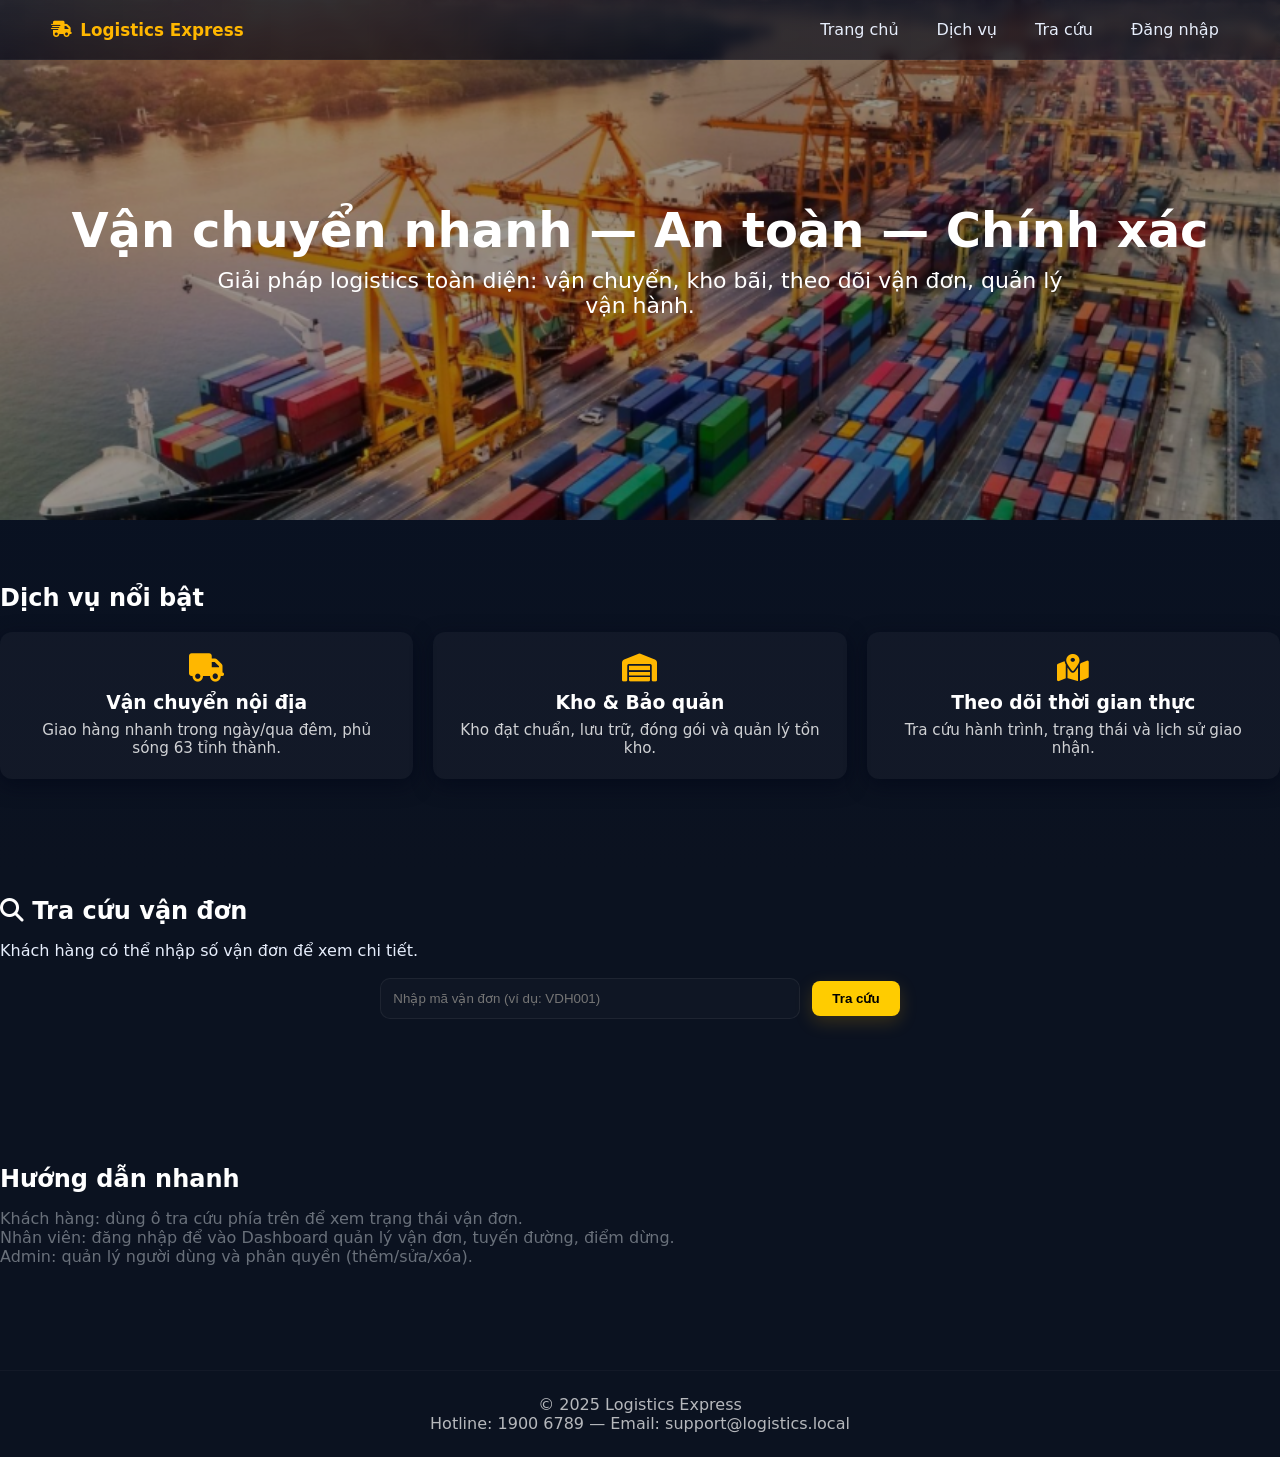
<file: LogisticHTML/index.html>
<!DOCTYPE html>
<html lang="vi">
<head>
  <meta charset="utf-8" />
  <meta name="viewport" content="width=device-width,initial-scale=1" />
  <title>Logistics Express — Trang chủ</title>
  <link rel="stylesheet" href="styles.css" />
  <link rel="stylesheet" href="https://cdnjs.cloudflare.com/ajax/libs/font-awesome/6.5.0/css/all.min.css" />
  
</head>
<body>
  <header class="navbar">
    <div class="container">
      <div class="brand"><i class="fa-solid fa-truck-fast"></i> Logistics Express</div>
      <nav>
        <a href="index.html">Trang chủ</a>
        <a href="#services">Dịch vụ</a>
        <a href="#tracking">Tra cứu</a>
        <div id="authArea" style="display:flex; gap:10px;">
          <a href="login.html" id="btnLogin">Đăng nhập</a>
          <button id="btnLogout" class="hidden">Đăng xuất</button>
          <button id="btnProfile" class="hidden">Hồ sơ</button>
        </div>
      </nav>
    </div>
  </header>

  <main>
    <!-- HERO -->
        <section class="hero">
      <img src="Screenshot 2025-11-26 000851.png" alt="Logistics" />
      <div class="hero-text-overlay">
        <h1>Vận chuyển nhanh — An toàn — Chính xác</h1>
        <p>Giải pháp logistics toàn diện: vận chuyển, kho bãi, theo dõi vận đơn, quản lý vận hành.</p>
      </div>
    </section>

    <!-- SERVICES -->
    <section id="services" class="section services">
      <h2>Dịch vụ nổi bật</h2>
      <div class="cards">
        <div class="card">
          <i class="fa-solid fa-truck"></i>
          <h3>Vận chuyển nội địa</h3>
          <p>Giao hàng nhanh trong ngày/qua đêm, phủ sóng 63 tỉnh thành.</p>
        </div>
        <div class="card">
          <i class="fa-solid fa-warehouse"></i>
          <h3>Kho & Bảo quản</h3>
          <p>Kho đạt chuẩn, lưu trữ, đóng gói và quản lý tồn kho.</p>
        </div>
        <div class="card">
          <i class="fa-solid fa-map-location-dot"></i>
          <h3>Theo dõi thời gian thực</h3>
          <p>Tra cứu hành trình, trạng thái và lịch sử giao nhận.</p>
        </div>
      </div>
    </section>

    <!-- TRACKING -->
    <section id="tracking" class="section tracking">
      <div id="customerActions" class="hidden">
        <button class="btn-primary" onclick="gotoCreateOrder()">Tạo đơn hàng</button>
      </div>
      <h2><i class="fa-solid fa-magnifying-glass"></i> Tra cứu vận đơn</h2>
      <p>Khách hàng có thể nhập số vận đơn để xem chi tiết.</p>

      <div class="tracking-box">
        <input id="trackingInput" placeholder="Nhập mã vận đơn (ví dụ: VDH001)" />
        <button class="btn-primary" id="btnTrack">Tra cứu</button>
      </div>

      <div id="trackingResult" class="tracking-result"></div>
    </section>

    <!-- FAQ -->
    <section class="section about">
      <h2>Hướng dẫn nhanh</h2>
      <ol>
        <li>Khách hàng: dùng ô tra cứu phía trên để xem trạng thái vận đơn.</li>
        <li>Nhân viên: đăng nhập để vào Dashboard quản lý vận đơn, tuyến đường, điểm dừng.</li>
        <li>Admin: quản lý người dùng và phân quyền (thêm/sửa/xóa).</li>
      </ol>
    </section>
  </main>

  <footer class="footer">
    <div class="container">
      <div>© 2025 Logistics Express</div>
      <div>Hotline: 1900 6789 — Email: support@logistics.local</div>
    </div>
  </footer>

  <script src="app.js"></script>
</body>
</html>
</file>
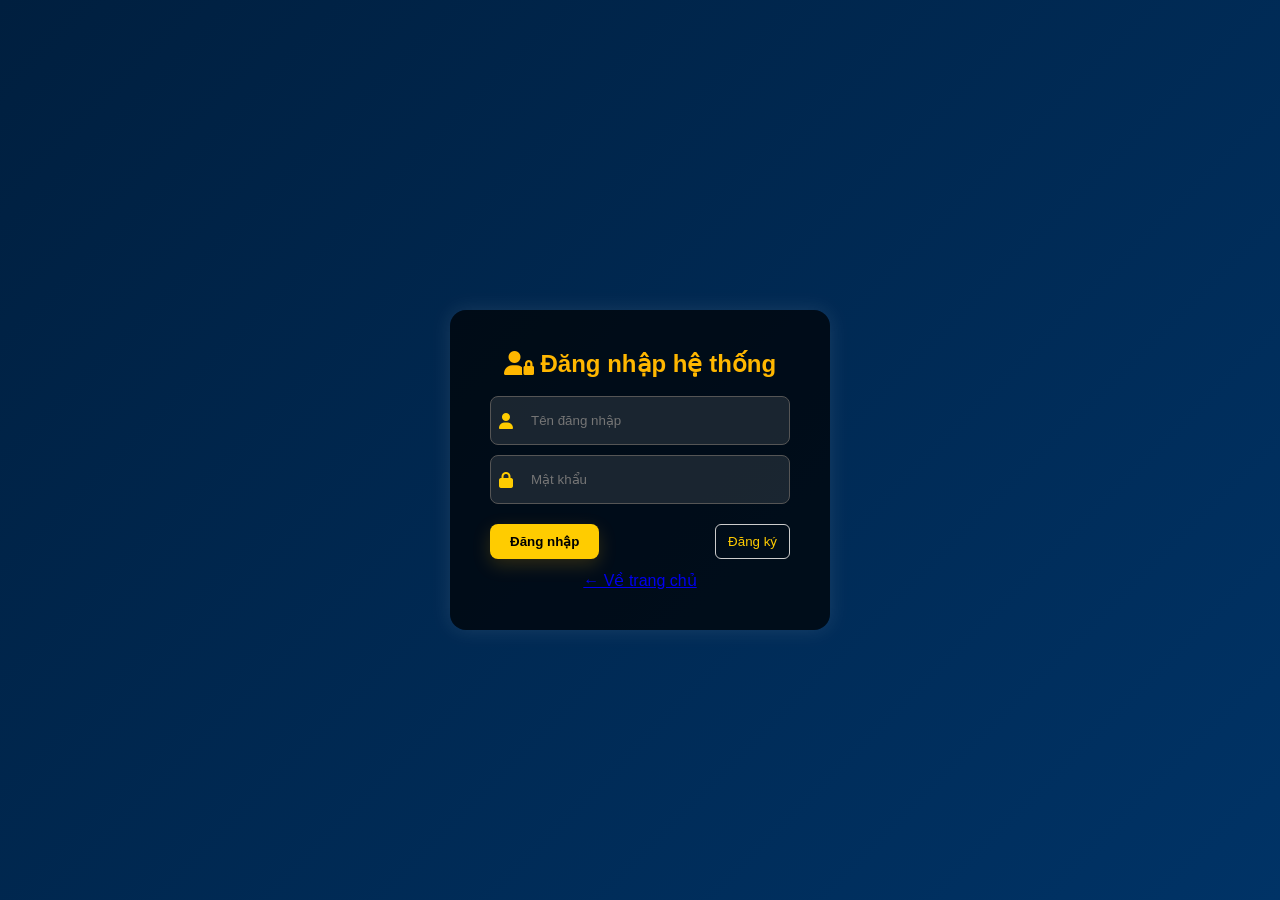
<file: LogisticHTML/admin.html>
<!DOCTYPE html>
<html lang="vi">
<head>
  <meta charset="utf-8" />
  <meta name="viewport" content="width=device-width,initial-scale=1" />
  <title>Admin — Quản lý người dùng</title>
  <link rel="stylesheet" href="styles.css" />
  <link rel="stylesheet" href="https://cdnjs.cloudflare.com/ajax/libs/font-awesome/6.5.0/css/all.min.css"/>
</head>
<body>
  <header class="navbar">
    <div class="container">
      <div class="brand"><i class="fa-solid fa-user-shield"></i> Admin Panel</div>
      <nav>
        <button class="btn-ghost" onclick="goDashboard()">Bảng điều khiển</button>
        <button class="btn-ghost" onclick="logout()">Đăng xuất</button>
      </nav>
    </div>
  </header>

  <main class="admin-main">
    <section class="section">
      <h2>Quản lý người dùng</h2>
      <div class="crud-actions">
        <input id="searchInput" placeholder="Nhập mã cần tìm..." />
        <button class="btn-outline" onclick="onSearch()">🔍 Tìm kiếm</button>
        <button class="btn-primary" onclick="loadUsers()">🔄 Làm mới</button>
        <button class="btn-primary" onclick="onAdd('NguoiDung')">➕ Thêm</button>
        <button id="btnEdit" class="btn-outline" onclick="onEdit()">✏️ Sửa</button>
        <button id="btnDel" class="btn-danger" onclick="onDelete()">🗑️ Xóa</button>
        <button id="btnExport" class="btn-outline" onclick="onExport()">📤 Xuất Excel</button>
        <button id="btnImport" class="btn-outline" onclick="onImport()">📥 Import Excel</button>
        <input type="file" id="excelInput" accept=".xlsx,.xls" style="display: none;">

      </div>
      <div id="dataTable" class="table-wrap">Chưa tải danh sách</div>

      <div class="pagination">
        <button onclick="prevPage()" class="page-btn">⬅</button>
        <div id="pageNumbers" class="page-numbers"></div>
        <button onclick="nextPage()" class="page-btn">➡</button>

        <select id="pageSizeSelect" onchange="changePageSize()" class="page-size">
          <option value="10">10 dòng</option>
          <option value="20">20 dòng</option>
          <option value="50">50 dòng</option>
          <option value="100">100 dòng</option>
        </select>
      </div>
    </section>
  </main>

  <!-- Modal reused from dashboard -->
  <div id="modalForm" class="modal hidden">
    <div class="modal-content">
      <h3 id="modalTitle"></h3>
      <form id="entityForm"></form>
      <div class="modal-actions">
        <button class="btn-primary" id="modalSave">Lưu</button>
        <button class="btn-outline" id="modalCancel">Hủy</button>
      </div>
    </div>
  </div>

  <script src="app.js"></script>
</body>
</html>
</file>
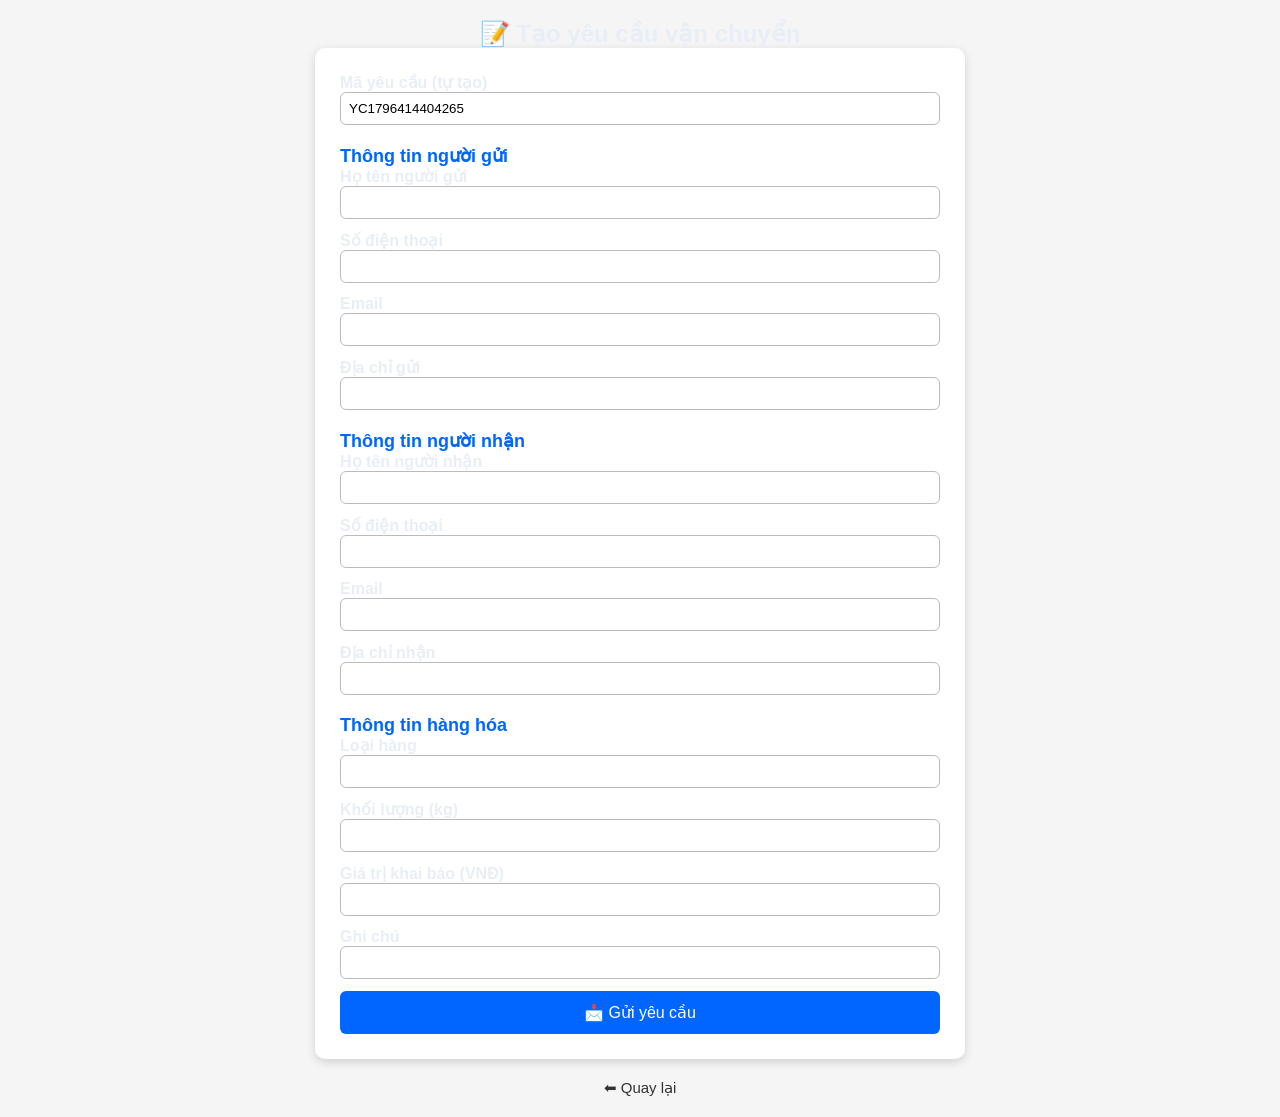
<file: LogisticHTML/create-order.html>
<!DOCTYPE html>
<html lang="vi">
<head>
<meta charset="UTF-8">
<title>Tạo yêu cầu vận chuyển</title>
<link rel="stylesheet" href="styles.css">

<style>
body {
    padding: 20px;
    font-family: Arial;
    background: #f5f5f5;
}
.form-box {
    max-width: 650px;
    margin: auto;
    background: #fff;
    padding: 25px;
    border-radius: 10px;
    box-shadow: 0 3px 10px rgba(0,0,0,0.15);
}
.form-row {
    margin-bottom: 12px;
}
.form-row label {
    font-weight: bold;
    display: block;
}
.form-row input {
    width: 100%;
    padding: 8px;
    border: 1px solid #bbb;
    border-radius: 6px;
}
.group-title {
    margin-top: 20px;
    font-size: 18px;
    font-weight: bold;
    color: #0066ff;
}
button {
    width: 100%;
    padding: 12px;
    background: #0066ff;
    color: #fff;
    border: none;
    border-radius: 6px;
    font-size: 16px;
    cursor: pointer;
}
button:hover {
    background: #0055cc;
}
.back-btn {
    margin-top: 20px;
    text-align: center;
    font-size: 15px;
    cursor: pointer;
    color: #333;
}
.back-btn:hover {
    text-decoration: underline;
}
</style>
</head>

<body>

<h2 style="text-align:center">📝 Tạo yêu cầu vận chuyển</h2>

<div class="form-box">

    <div class="form-row">
        <label>Mã yêu cầu (tự tạo)</label>
        <input id="MaYeuCau" readonly placeholder="(Sẽ tự tạo)">
    </div>

    <div class="group-title">Thông tin người gửi</div>

    <div class="form-row">
        <label>Họ tên người gửi</label>
        <input id="TenNguoiGui">
    </div>

    <div class="form-row">
        <label>Số điện thoại</label>
        <input id="SDTNguoiGui">
    </div>

    <div class="form-row">
        <label>Email</label>
        <input id="EmailNguoiGui">
    </div>

    <div class="form-row">
        <label>Địa chỉ gửi</label>
        <input id="DiaChiGui">
    </div>

    <div class="group-title">Thông tin người nhận</div>

    <div class="form-row">
        <label>Họ tên người nhận</label>
        <input id="TenNguoiNhan">
    </div>

    <div class="form-row">
        <label>Số điện thoại</label>
        <input id="SDTNguoiNhan">
    </div>

    <div class="form-row">
        <label>Email</label>
        <input id="EmailNguoiNhan">
    </div>

    <div class="form-row">
        <label>Địa chỉ nhận</label>
        <input id="DiaChiNhan">
    </div>

    <div class="group-title">Thông tin hàng hóa</div>

    <div class="form-row">
        <label>Loại hàng</label>
        <input id="LoaiHang">
    </div>

    <div class="form-row">
        <label>Khối lượng (kg)</label>
        <input id="KhoiLuong" type="number" step="0.001">
    </div>

    <div class="form-row">
        <label>Giá trị khai báo (VNĐ)</label>
        <input id="GiaTriKhaiBao" type="number">
    </div>

    <div class="form-row">
        <label>Ghi chú</label>
        <input id="GhiChu">
    </div>

    <button onclick="submitRequest()">📩 Gửi yêu cầu</button>

</div>

<div class="back-btn" onclick="window.location.href='index.html'">⬅ Quay lại</div>

<script src="app.js"></script>

<script>
document.addEventListener("DOMContentLoaded", () => {
    document.getElementById("MaYeuCau").value = "YC" + Date.now();
});

async function submitRequest() {

    const payload = {
        MaYeuCau: document.getElementById("MaYeuCau").value,
        TenNguoiGui: document.getElementById("TenNguoiGui").value,
        SDTNguoiGui: document.getElementById("SDTNguoiGui").value,
        EmailNguoiGui: document.getElementById("EmailNguoiGui").value,
        DiaChiGui: document.getElementById("DiaChiGui").value,

        TenNguoiNhan: document.getElementById("TenNguoiNhan").value,
        SDTNguoiNhan: document.getElementById("SDTNguoiNhan").value,
        EmailNguoiNhan: document.getElementById("EmailNguoiNhan").value,
        DiaChiNhan: document.getElementById("DiaChiNhan").value,

        LoaiHang: document.getElementById("LoaiHang").value,
        KhoiLuong: parseFloat(document.getElementById("KhoiLuong").value) || 0,
        GiaTriKhaiBao: parseFloat(document.getElementById("GiaTriKhaiBao").value) || 0,
        GhiChu: document.getElementById("GhiChu").value
    };

    try {
        const res = await fetch(`${API_BASE}/DonYeuCau`, {
            method: "POST",
            headers: { "Content-Type": "application/json" },
            body: JSON.stringify(payload)
        });

        if (!res.ok) {
            alert("Lỗi tạo yêu cầu: " + await res.text());
            return;
        }

        alert("🎉 Gửi yêu cầu thành công!");
        window.location.href = "index.html";

    } catch (err) {
        console.error(err);
        alert("Lỗi kết nối API!");
    }
}
</script>

</body>
</html>
</file>
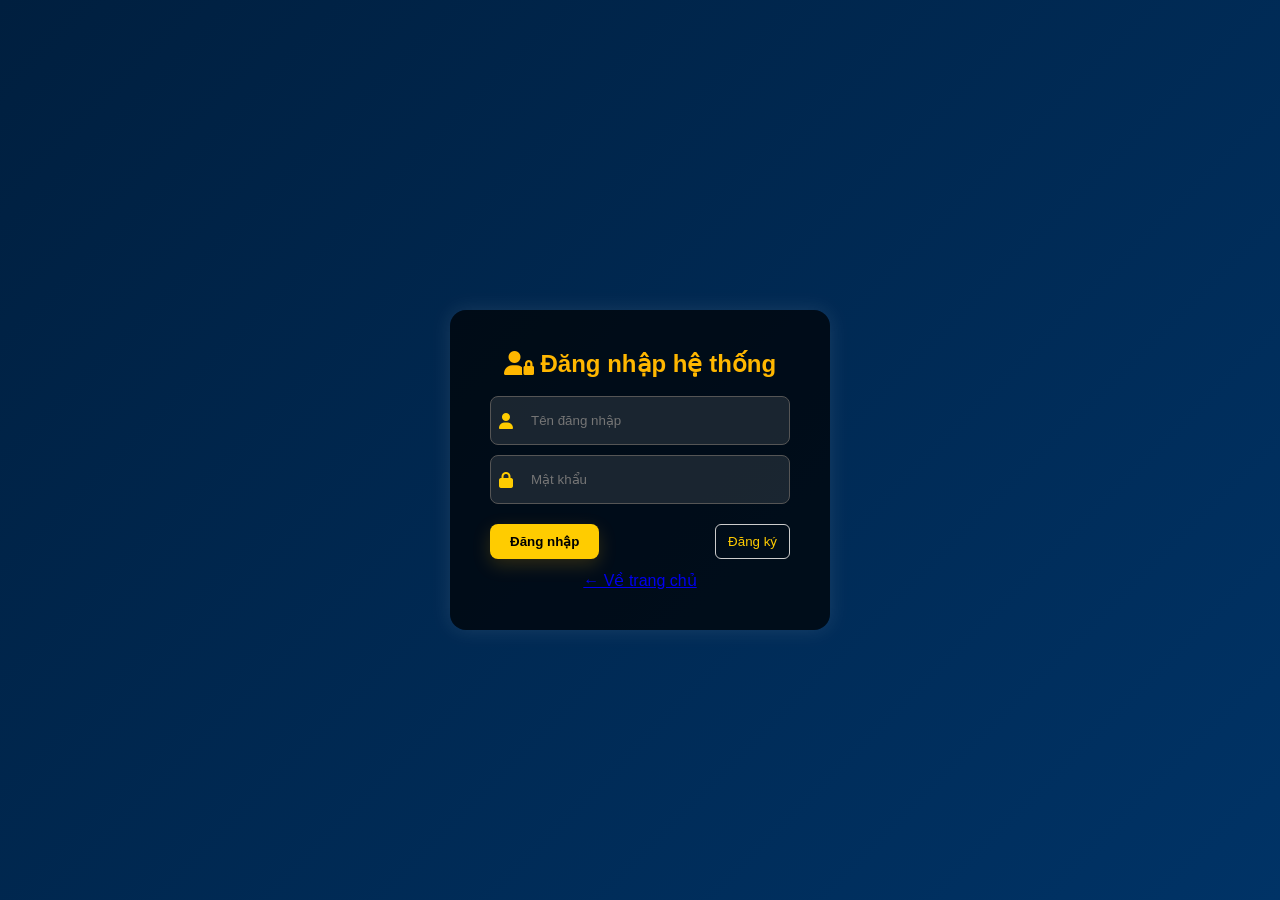
<file: LogisticHTML/dashboard.html>
<!DOCTYPE html>
<html lang="vi">
<head>
  <meta charset="utf-8" />
  <meta name="viewport" content="width=device-width,initial-scale=1" />
  <title>Dashboard — Logistics</title>
  <link rel="stylesheet" href="styles.css" />
  <link rel="stylesheet" href="https://cdnjs.cloudflare.com/ajax/libs/font-awesome/6.5.0/css/all.min.css"/>
</head>
<body>
  <header class="navbar">
    <div class="container">
      <div class="brand"><i class="fa-solid fa-chart-simple"></i> Dashboard</div>
      <nav>
        <span id="whoami" class="whoami"></span>
        <button id="btnUserAdmin" class="btn-ghost hidden" onclick="window.location.href='admin.html'">
    <i class="fa-solid fa-users-gear"></i> Quản lý người dùng
  </button>
        <button class="btn-ghost" onclick="logout()">Đăng xuất</button>
      </nav>
    </div>
  </header>

  <main class="dashboard-main">
    <aside class="sidebar">
      <ul>
        <li><button onclick="loadTable('VanDon')"><i class="fa-solid fa-box"></i> Vận đơn</button></li>
        <li><button onclick="loadTable('DonVanChuyen')"><i class="fa-solid fa-truck"></i> Đơn vận chuyển</button></li>
        <li><button onclick="loadTable('KhachHang')"><i class="fa-solid fa-user"></i> Khách hàng</button></li>
        <li><button onclick="loadTable('DiaChi')"><i class="fa-solid fa-home"></i> Địa chỉ</button></li>
        <li><button onclick="loadTable('DiemDung')"><i class="fa-solid fa-map-pin"></i> Điểm dừng</button></li>
        <li><button onclick="loadTable('TuyenDuong')"><i class="fa-solid fa-road"></i> Tuyến đường</button></li>
        <li><button onclick="loadTable('SuKienTrangThai')"><i class="fa-solid fa-clock"></i> Trạng thái</button></li>
        <li><button onclick="loadTable('GiaoDichCOD')"><i class="fa-solid fa-money-bill-wave"></i> Giao dịch COD</button></li>
        <li><button onclick="loadTable('ChungTu')"><i class="fa-solid fa-file-invoice"></i> Chứng từ</button></li>
        <li><button onclick="loadTable('DonYeuCau')"><i class="fa-solid fa-file-invoice"></i> Đơn yêu cầu</button></li>
      </ul>
    </aside>

    <section class="panel">
      <div class="panel-top">
        <div class="panel-actions">
          <input id="searchInput" placeholder="Nhập mã cần tìm..." />
          <button class="btn-outline" onclick="onSearch()">🔍 Tìm kiếm</button>
          <button class="btn-outline" onclick="onRefresh()">🔄 Làm mới</button>
          <button id="btnAdd" class="btn-primary" onclick="onAdd()">➕ Thêm</button>
          <button id="btnEdit" class="btn-outline" onclick="onEdit()">✏️ Sửa</button>
          <button id="btnDel" class="btn-danger" onclick="onDelete()">🗑️ Xóa</button>
          <button id="btnExport" class="btn-outline" onclick="onExport()">📤 Xuất Excel</button>
          <button id="btnImport" class="btn-outline" onclick="onImport()">📥 Import Excel</button>
          <input type="file" id="excelInput" accept=".xlsx,.xls" style="display: none;">
        </div>
        <div id="currentEntity" class="current-entity">Chưa chọn bảng</div>
      </div>

      <div id="dataTable" class="table-wrap">Chưa chọn bảng</div>
      <div class="pagination">
        <button onclick="prevPage()" class="page-btn">⬅</button>
        <div id="pageNumbers" class="page-numbers"></div>
        <button onclick="nextPage()" class="page-btn">➡</button>

        <select id="pageSizeSelect" onchange="changePageSize()" class="page-size">
          <option value="10">10 dòng</option>
          <option value="20">20 dòng</option>
          <option value="50">50 dòng</option>
          <option value="100">100 dòng</option>
        </select>
      </div>
    </section>
  </main>

  <!-- Generic modal for Add/Edit -->
  <div id="modalForm" class="modal hidden">
    <div class="modal-content">
      <h3 id="modalTitle"></h3>
      <form id="entityForm"></form>
      <div class="modal-actions">
        <button class="btn-primary" id="modalSave">Lưu</button>
        <button class="btn-outline" id="modalCancel">Hủy</button>
      </div>
    </div>
  </div>

  <script>
  const user = JSON.parse(localStorage.getItem("user"));
  if (!user) {
    window.location.href = "login.html";
  } else {
    // Hiển thị tên người dùng
    const whoami = document.getElementById("whoami");
    whoami.textContent = `👤 ${user.hoTen || user.tenDangNhap} (${user.maVaiTro || user.MaVaiTro})`;

    // Kiểm tra vai trò Admin để hiện nút "Quản lý người dùng"
    const role = user.maVaiTro || user.MaVaiTro || user.vaiTro || user.VaiTro;
    if (role === "Admin" || role === 1) {
      document.getElementById("btnUserAdmin").classList.remove("hidden");
    }
  }


  // Đăng xuất
  function logout() {
    localStorage.removeItem("user");
    window.location.href = "login.html";
  }
</script>


  <script src="app.js"></script>
</body>
</html>
</file>
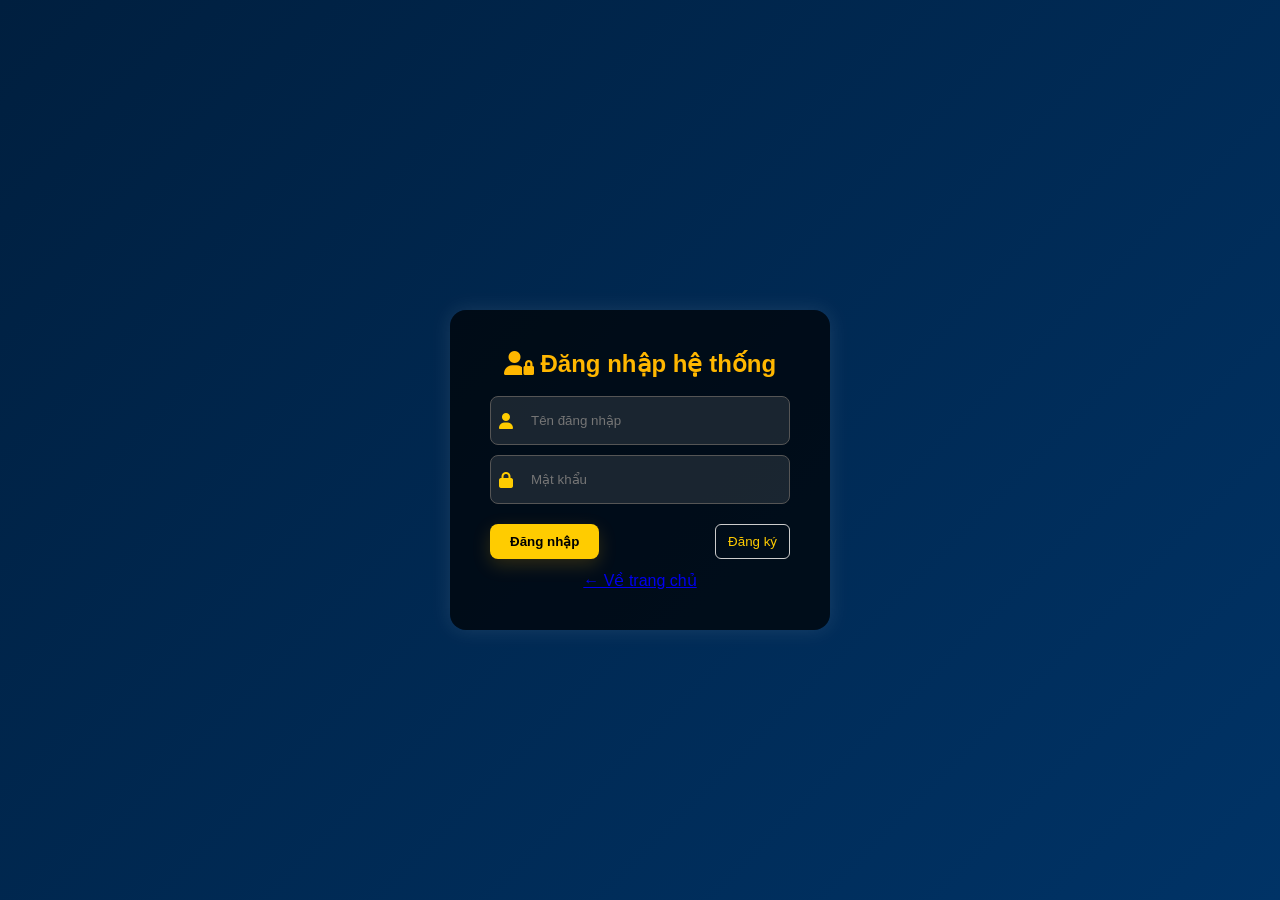
<file: LogisticHTML/login.html>
<!DOCTYPE html>
<html lang="vi">
<head>
  <meta charset="utf-8" />
  <meta name="viewport" content="width=device-width,initial-scale=1" />
  <title>Đăng nhập — Logistics Express</title>
  <link rel="stylesheet" href="styles.css" />
  <link rel="stylesheet" href="https://cdnjs.cloudflare.com/ajax/libs/font-awesome/6.5.0/css/all.min.css"/>
</head>
<body class="login-body">

  <!-- FORM ĐĂNG NHẬP -->
  <div id="loginCard" class="login-card">
    <h2><i class="fa-solid fa-user-lock"></i> Đăng nhập hệ thống</h2>

    <div class="input-row">
      <i class="fa-solid fa-user"></i>
      <input id="loginUsername" placeholder="Tên đăng nhập" />
    </div>

    <div class="input-row">
      <i class="fa-solid fa-lock"></i>
      <input id="loginPassword" type="password" placeholder="Mật khẩu" />
    </div>

    <div class="login-actions">
      <button class="btn-primary" onclick="doLogin()">Đăng nhập</button>
      <button class="btn-outline" onclick="toggleCustomerRegister()">Đăng ký</button>
    </div>

    <div id="loginMessage" class="message"></div>
      <a href="index.html" class="small-link">← Về trang chủ</a>
    </div>

    </div> <!-- END loginCard -->

<!-- FORM ĐĂNG KÝ KHÁCH HÀNG -->
<div id="customerRegisterBlock" class="register-card hidden">

    <h2><i class="fa-solid fa-user-plus"></i> Đăng ký</h2>

      <div class="reg-row">
        <input id="regUser" placeholder="Tên đăng nhập" />
        <input id="regPass" type="password" placeholder="Mật khẩu" />
      </div>

      <div class="reg-row">
        <input id="regHoTen" placeholder="Họ tên" />
        <input id="regPhone" placeholder="Số điện thoại" />
      </div>

      <div class="reg-row">
        <input id="regEmail" placeholder="Email" />
      </div>

    <button class="btn-primary" onclick="registerCustomer()">Tạo tài khoản</button>

    <button class="btn-outline" onclick="toggleCustomerRegister()">← Quay về đăng nhập</button>
</div>

  <script src="app.js"></script>
</body>
</html>
</file>
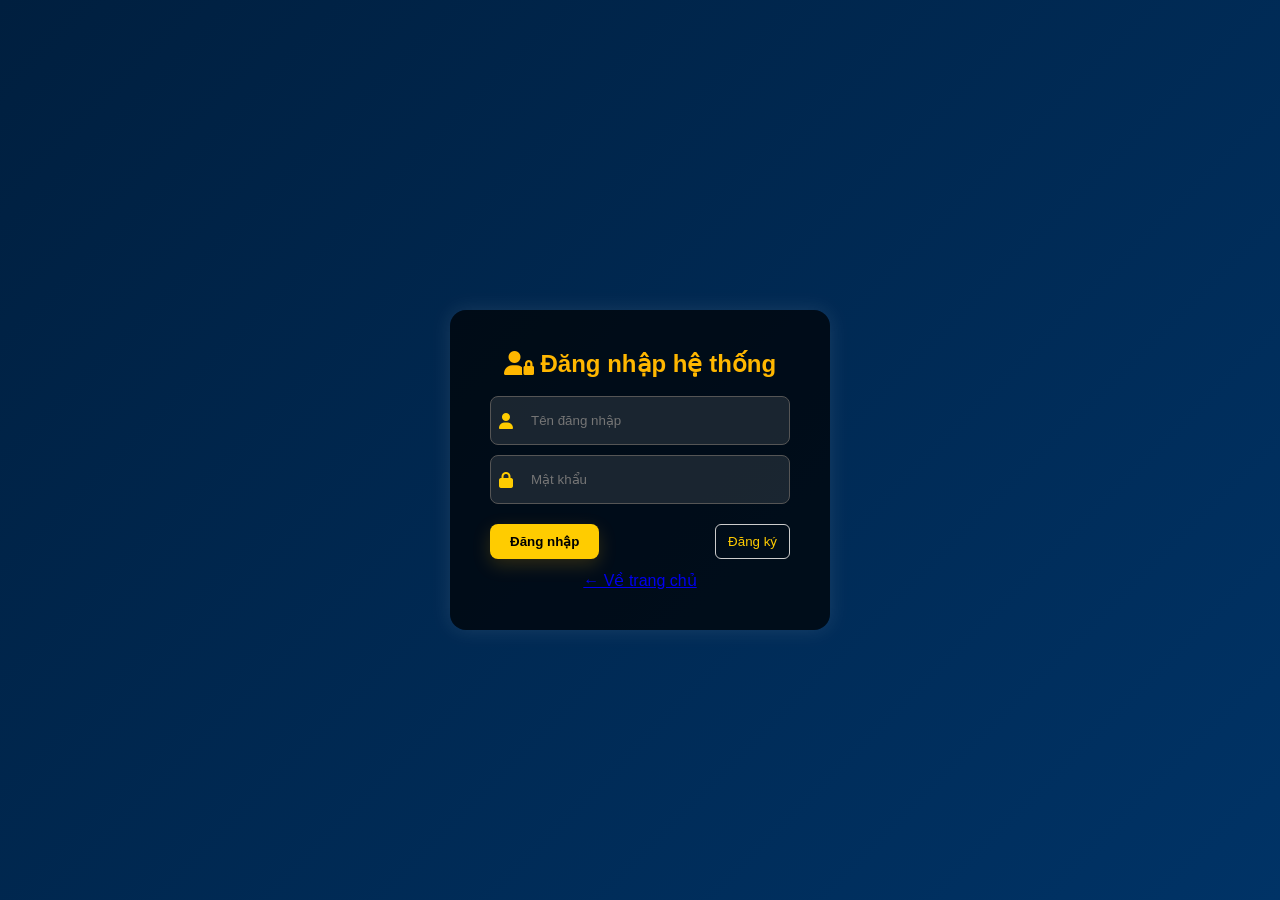
<file: LogisticHTML/profile.html>
<!DOCTYPE html>
<html lang="vi">
<head>
<meta charset="UTF-8">
<title>Hồ sơ khách hàng</title>
<link rel="stylesheet" href="styles.css">
<style>
.profile-box {
    max-width: 500px;
    margin: auto;
    margin-top: 40px;
    background: #fff;
    padding: 25px;
    border-radius: 10px;
    box-shadow: 0 3px 10px rgba(0,0,0,0.1);
}
.profile-row { margin-bottom: 15px; }
.profile-row label { font-weight: bold; }
.profile-row input {
    width: 100%;
    padding: 8px;
    border: 1px solid #bbb;
    border-radius: 5px;
}
button {
    width: 100%;
    padding: 10px;
    margin-top: 15px;
}
</style>
</head>

<body>

<h2 style="text-align:center">👤 Hồ sơ khách hàng</h2>

<div class="profile-box">

    <div class="profile-row">
        <label>Tên đăng nhập:</label>
        <input id="username" readonly>
    </div>

    <div class="profile-row">
        <label>Họ tên:</label>
        <input id="hoten">
    </div>

    <div class="profile-row">
        <label>Số điện thoại:</label>
        <input id="sdt">
    </div>

    <div class="profile-row">
        <label>Email:</label>
        <input id="email">
    </div>

    <button onclick="changePassword()">🔐 Đổi mật khẩu</button>
    <a href="index.html" style="display:block; margin-top:20px; text-align:center;">⬅ Quay lại</a>

</div>

<script src="app.js"></script>
<script>
document.addEventListener("DOMContentLoaded", async () => {
    const u = getStoredUser();
    if (!u) return location.href = "login.html";

    // điền username & họ tên từ NguoiDung
    document.getElementById("username").value = u.tenDangNhap;
    document.getElementById("hoten").value = u.hoTen;

    // Lấy thông tin KhachHang
    const res = await fetch(`${API_BASE}/KhachHang/${u.maNguoiDung}`);
    
    if (res.ok) {
        const kh = await res.json();
        document.getElementById("sdt").value = kh.soDienThoai || "";
        document.getElementById("email").value = kh.email || "";
    }
});

async function changePassword() {
    const u = getStoredUser();
    const oldPass = prompt("Nhập mật khẩu cũ:");
    const newPass = prompt("Nhập mật khẩu mới:");

    if (!oldPass || !newPass) return;

    const payload = {
        MaNguoiDung: u.maNguoiDung,
        MatKhauCu: oldPass,
        MatKhauMoi: newPass
    };

    const res = await fetch(`${API_BASE}/NguoiDung/change-password`, {
        method: "POST",
        headers: { "Content-Type": "application/json" },
        body: JSON.stringify(payload)
    });

    if (res.ok) {
        alert("Đổi mật khẩu thành công!");
    } else {
        alert("Đổi mật khẩu thất bại");
    }
}

</script>

</body>
</html>
</file>
<file: LogisticHTML/styles.css>
/* =========== RESET & BASE =========== */
:root{
  --primary:#ffb700;
  --accent:#004aad;
  --bg:#0f1724;
  --card:#ffffff;
  --muted:#69707a;
}
*{box-sizing:border-box;margin:0;padding:0}
body{font-family:Inter, "Poppins", system-ui, Arial; background:linear-gradient(180deg,#071023 0%, #0b1220 60%); color:#e9eef6; -webkit-font-smoothing:antialiased;}
.container{width:92%;max-width:1200px;margin:0 auto;}

/* =========== NAVBAR =========== */
.navbar{position:fixed;top:0;left:0;right:0;background:linear-gradient(90deg, rgba(2,6,23,0.7), rgba(2,6,23,0.6));backdrop-filter: blur(6px);padding:14px 0;z-index:1000;border-bottom:1px solid rgba(255,255,255,0.04)}
.navbar .container{display:flex;align-items:center;justify-content:space-between}
.brand, .logo{font-size:1.05rem;font-weight:700;color:var(--primary);display:flex;align-items:center;gap:8px}
.navbar nav{display:flex;gap:18px;align-items:center}
.navbar a, .navbar button{color:#e7eefc;text-decoration:none;background:transparent;border:none;cursor:pointer;padding:6px 10px;border-radius:8px}
.navbar a:hover, .navbar button:hover{background:rgba(255,255,255,0.04)}

/* =========== HERO =========== */
.long-hero{min-height:75vh;display:flex;align-items:center;justify-content:center;padding-top:70px;background-image:url('https://images.unsplash.com/photo-1603575448361-13db4c864000?auto=format&fit=crop&w=1400&q=80');background-size:cover;background-position:center;position:relative}
.long-hero::after{content:"";position:absolute;inset:0;background:linear-gradient(180deg, rgba(2,6,23,0.65), rgba(2,6,23,0.75))}
.hero-inner{position:relative;z-index:2;text-align:center;padding:60px;border-radius:12px}
.long-hero h1{font-size:2.6rem;margin-bottom:12px}
.long-hero p{color:rgba(255,255,255,0.9);margin-bottom:18px;font-size:1.05rem}
.hero-actions{display:flex;gap:12px;justify-content:center;align-items:center}
.btn-primary{background:var(--primary);color:#000;border:none;padding:12px 18px;border-radius:10px;font-weight:700;cursor:pointer;box-shadow:0 6px 18px rgba(255,183,3,0.18);transition:transform .18s ease,box-shadow .18s ease}
.btn-primary:hover{transform:translateY(-4px);box-shadow:0 10px 30px rgba(255,183,3,0.22)}
.btn-outline{background:transparent;border:1px solid rgba(255,255,255,0.06);padding:10px 16px;border-radius:10px;color:#fff;cursor:pointer}

/* =========== SECTIONS =========== */
.section{padding:64px 0;color:var(--muted)}
.section h2{color:#fff;margin-bottom:16px;font-size:1.5rem}
.cards{display:grid;grid-template-columns:repeat(auto-fit,minmax(220px,1fr));gap:20px;margin-top:20px}
.card{background:rgba(255,255,255,0.03);padding:22px;border-radius:12px;box-shadow:0 6px 20px rgba(2,6,23,0.6);text-align:center;transition:transform .18s ease,background .18s}
.card:hover{transform:translateY(-8px);background:linear-gradient(180deg, rgba(255,255,255,0.03), rgba(255,255,255,0.02))}
.card i{font-size:28px;color:var(--primary);margin-bottom:10px}
.card h3{color:#fff;margin-bottom:8px}
.card p{color:rgba(255,255,255,0.8);font-size:.95rem}

/* =========== TRACKING =========== */
.tracking{padding:54px 0;color:#e7eefc}
.tracking-box{display:flex;gap:12px;justify-content:center;align-items:center;margin-top:18px}
.tracking-box input{width:420px;max-width:70%;padding:12px;border-radius:10px;border:1px solid rgba(255,255,255,0.06);background:rgba(255,255,255,0.02);color:#fff}
.tracking-result{margin-top:28px;display:flex;justify-content:center}
.tracking-result table{width:95%;border-collapse:collapse;background:#fff;color:#111;border-radius:8px;overflow:hidden}
.tracking-result th, .tracking-result td{padding:12px;border-bottom:1px solid #eee;text-align:left}
.tracking-result th{background:var(--primary);color:#000;font-weight:700}
.tracking-result tr:last-child td{border-bottom:none}

/* =========== FOOTER =========== */
.footer{padding:24px 0;margin-top:40px;text-align:center;color:rgba(255,255,255,0.7);border-top:1px solid rgba(255,255,255,0.03)}

/* =========== LOGIN PAGE =========== */
.login-body{display:flex;align-items:center;justify-content:center;height:100vh;padding-top:40px}
.login-card{width:380px;background:linear-gradient(180deg, rgba(255,255,255,0.04), rgba(255,255,255,0.02));padding:28px;border-radius:14px;box-shadow:0 10px 30px rgba(2,6,23,0.6);text-align:center}
.login-card h2{margin-bottom:18px;color:var(--primary)}
.input-row{display:flex;align-items:center;background:rgba(255,255,255,0.02);padding:10px;border-radius:10px;margin:10px 0}
.input-row i{margin-right:10px;color:#cfe4ff}
.input-row input, .input-row select{flex:1;background:transparent;border:none;color:#fff;outline:none;padding:8px}
.login-actions{display:flex;gap:12px;margin-top:10px;justify-content:center}
.message{margin-top:12px;color:#ffb3b3}

/* =========== DASHBOARD LAYOUT =========== */
.dashboard-main{display:flex;gap:20px;padding-top:88px;min-height:calc(100vh - 120px)}
.sidebar{width:220px;background:linear-gradient(180deg, rgba(255,255,255,0.02), rgba(255,255,255,0.01));padding:18px;border-radius:10px;margin-left:20px;height:calc(100vh - 140px)}
.sidebar ul{list-style:none;display:flex;flex-direction:column;gap:8px}
.sidebar button{background:transparent;border:none;color:#e7eefc;text-align:left;padding:10px;border-radius:8px;width:100%;cursor:pointer}
.sidebar button:hover{background:rgba(255,255,255,0.03)}
.panel{flex:1;padding:18px;margin-right:20px}
.panel-top{display:flex;justify-content:space-between;align-items:center;margin-bottom:12px}
.panel-actions{display:flex;gap:10px}
.btn-ghost{background:transparent;border:1px solid rgba(255,255,255,0.04);padding:8px 12px;border-radius:8px;color:#fff}
.btn-danger{background:#ff6b6b;border:none;color:#111;padding:10px;border-radius:8px;cursor:pointer}

/* table wrapper */
.table-wrap{background:linear-gradient(180deg, rgba(255,255,255,0.02), rgba(255,255,255,0.01));padding:14px;border-radius:10px;overflow:auto}
table{width:100%;border-collapse:collapse;background:#fff;color:#111}
th,td{padding:10px;border-bottom:1px solid #eee;text-align:left}
th{background:rgba(0,0,0,0.06);font-weight:700}
tr:hover td{background:rgba(0,0,0,0.02)}

/* modal */
.modal{position:fixed;inset:0;display:flex;align-items:center;justify-content:center;background:rgba(0,0,0,0.6);z-index:2000}
.modal-content{background:#fff;color:#111;padding:20px;border-radius:12px;width:600px;max-width:95%;box-shadow:0 8px 30px rgba(0,0,0,0.4)}
.modal-actions{display:flex;gap:10px;justify-content:flex-end;margin-top:12px}
.hidden{display:none}

/* responsive */
@media (max-width:900px){
  .dashboard-main{flex-direction:column;padding-top:120px}
  .sidebar{width:100%;height:auto;margin-left:0;margin-bottom:12px}
  .long-hero h1{font-size:1.8rem}
  .tracking-box input{width:60%}
}

.hidden {
  display: none !important;
}

.login-body {
  background: linear-gradient(135deg, #001f3f, #003366);
  font-family: 'Segoe UI', sans-serif;
  color: white;
  display: flex;
  justify-content: center;
  align-items: center;
  height: 100vh;
}

.login-card {
  background: rgba(0, 0, 0, 0.7);
  padding: 40px;
  border-radius: 16px;
  width: 380px;
  box-shadow: 0 0 20px rgba(255,255,255,0.1);
  animation: fadeIn 1s ease;
}

.input-row {
  display: flex;
  align-items: center;
  margin: 10px 0;
  border: 1px solid #555;
  border-radius: 8px;
  padding: 8px;
  background-color: rgba(255,255,255,0.1);
}

.input-row i {
  margin-right: 10px;
  color: #ffcc00;
}

.input-row input,
.input-row select {
  background: none;
  border: none;
  outline: none;
  color: white;
  width: 100%;
}

.login-actions {
  display: flex;
  justify-content: space-between;
  margin-top: 20px;
}

.btn-primary {
  background: #ffcc00;
  color: black;
  border: none;
  padding: 10px 20px;
  border-radius: 8px;
  cursor: pointer;
}

.btn-outline {
  border: 1px solid #ffcc00;
  color: #ffcc00;
  background: none;
  padding: 10px 20px;
  border-radius: 8px;
  cursor: pointer;
}

.btn-outline:hover, .btn-primary:hover {
  background: #ffaa00;
  color: black;
}

@keyframes fadeIn {
  from {opacity: 0; transform: translateY(10px);}
  to {opacity: 1; transform: translateY(0);}
}

.panel-search {
  display: flex;
  gap: 8px;
  margin-top: 10px;
  margin-bottom: 10px;
}
.panel-search input {
  flex: 1;
  padding: 6px 10px;
  border: 1px solid #ccc;
  border-radius: 6px;
}

.btn-outline {
  background-color: transparent;
  border: 1px solid #ccc;
  padding: 6px 12px;
  border-radius: 6px;
  cursor: pointer;
  transition: 0.2s;
}

.btn-outline:hover {
  background-color: #f2f2f2;
}

.btn-outline:active {
  background-color: #ddd;
}

.pagination {
    margin-top: 15px;
    display: flex;
    align-items: center;
    gap: 10px;
    font-size: 15px;
}

.page-numbers {
    display: flex;
    gap: 6px;
}

.page-btn, .page-number {
    padding: 6px 12px;
    border: 1px solid #ccc;
    background: white;
    cursor: pointer;
    border-radius: 5px;
}

.page-number.active {
    background: #007bff;
    color: white;
    border-color: #007bff;
    font-weight: bold;
}

.register-card {
    width: 420px;
    background: #001122;
    padding: 25px;
    border-radius: 18px;
    margin: 20px auto;
    box-shadow: 0 0 20px rgba(0,0,0,0.4);
    text-align: center;
}

.register-card h2,
.register-card h2 i {
    color: #ffcc00 !important;
}

.reg-row {
    display: flex;
    gap: 10px;
    margin-bottom: 12px;
}

.reg-row input {
    flex: 1;
    padding: 10px 12px;
    border-radius: 8px;
    border: none;
    background: #0a2236;
    color: white;
}

/* HERO IMAGE + TEXT OVERLAY */
.hero {
  position: relative;
  width: 100%;
  height: 520px;
  overflow: hidden;
}
.hero img {
  width: 100%;
  height: 100%;
  object-fit: cover;
  filter: brightness(0.6);
}
.hero-text-overlay {
  position: absolute;
  top: 50%;
  left: 50%;
  transform: translate(-50%, -50%);
  text-align: center;
  color: white;
}
.hero-text-overlay h1 {
  font-size: 48px;
  font-weight: 800;
  margin-bottom: 10px;
  white-space: nowrap;
}
.hero-text-overlay p {
  font-size: 22px;
  font-weight: 400;
  max-width: 850px;
  margin: auto;
}
</file>
